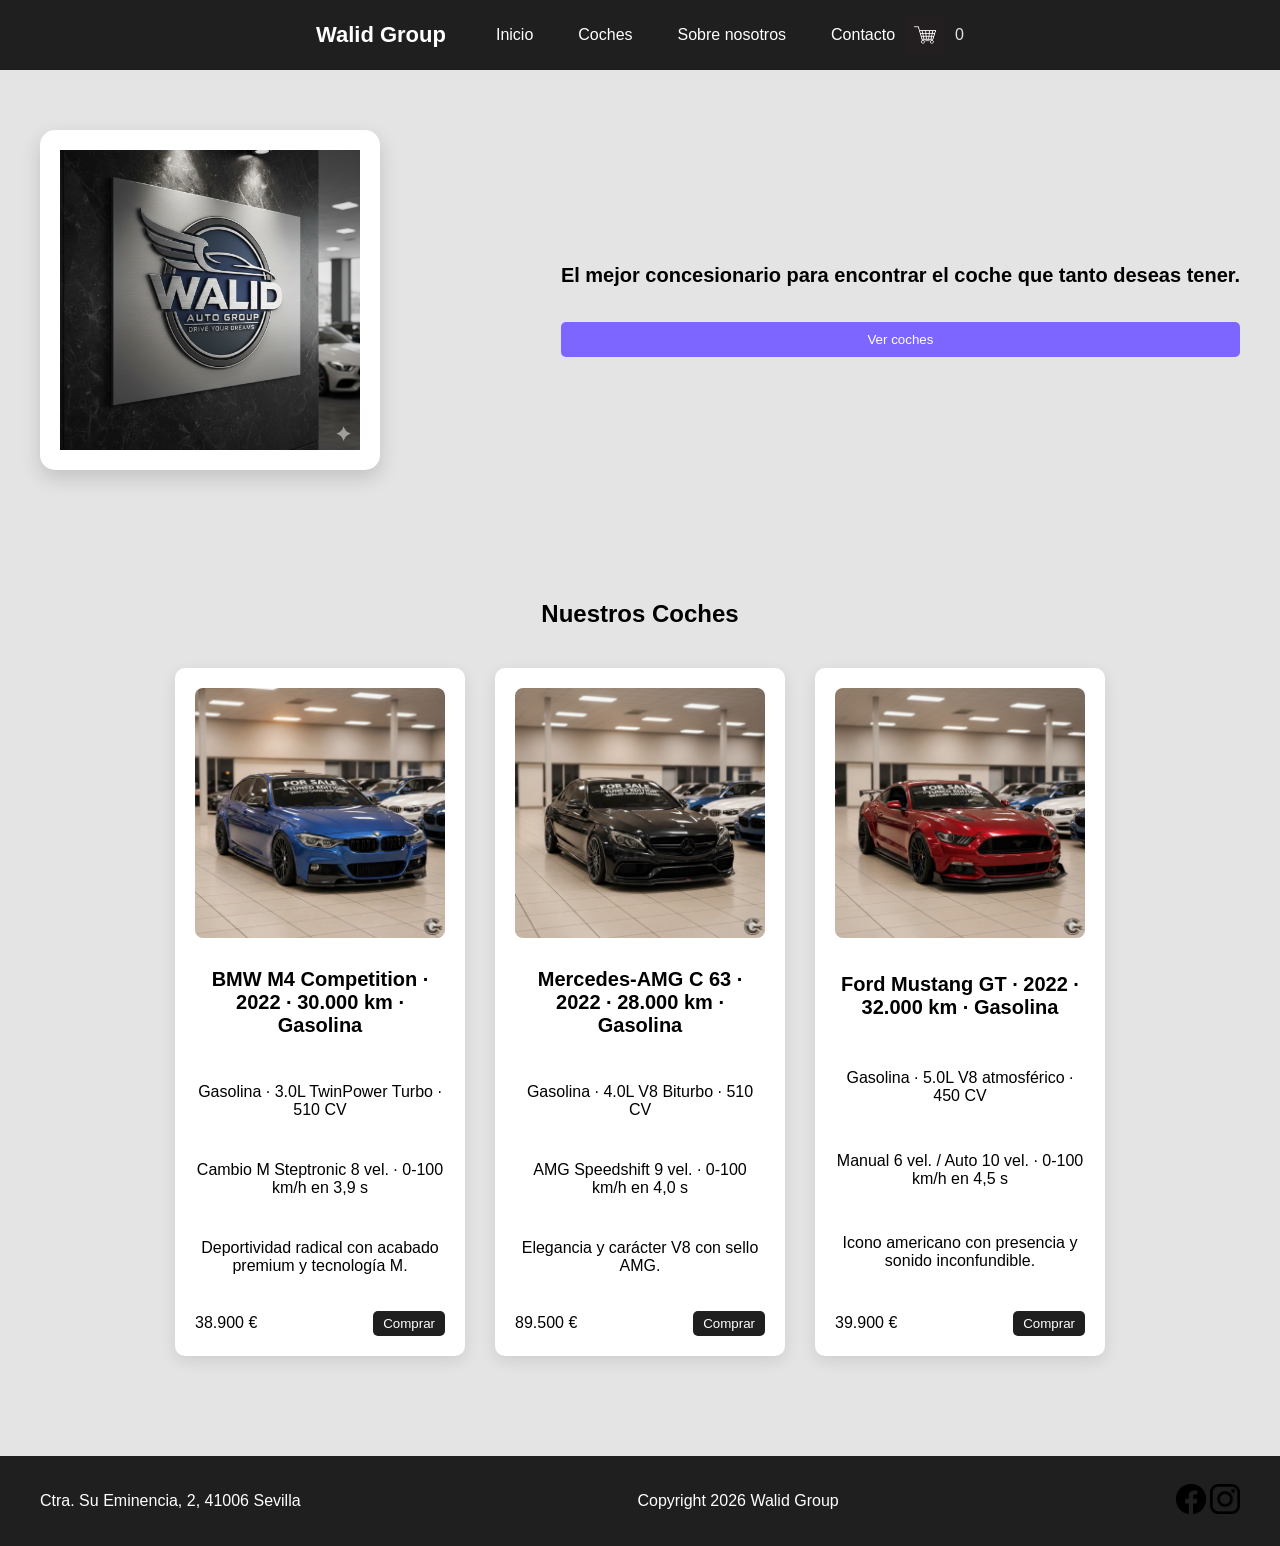
<file: index.html>
<!DOCTYPE html>
<html lang="es">

<head>
    <meta charset="UTF-8">
    <title>Walid Group</title>
    <meta name="viewport" content="width=device-width, initial-scale=1.0">
    <link rel="stylesheet" href="css/estilos.css">
</head>

<body>

    <!--HEADER-->
    <header class="header">
        <div class="izquierda">
            <div class="titulo">
                <span class="titulo-conce">Walid Group</span>
                
            </div>
            <nav class="menu">
                <a href="#">Inicio</a>
                <a href="#">Coches</a>
                <a href="#">Sobre nosotros</a>
                <a href="#">Contacto</a>
            </nav>
        </div>

        <div class="carrito">
            <img src="img/carrito2.avif" alt="Coches">
            <span>0</span>
        </div>
    </header>

    <!-- LOGO DE CONCESIONARIO -->
    <section class="hero">
        <div class="hero-logo">
            <img src="img/logo.jpg" alt="Concesionario Walid Group">
        </div>

        <div class="hero-compra">
            <p>El mejor concesionario para encontrar el coche que tanto deseas tener.</p>
            <button>Ver coches</button>
        </div>
    </section>

    <!--PRODUCTOS-->
    <section class="productos">
        <h2>Nuestros Coches</h2>
        <div class="cajas">

            <article class="producto">
                <img src="img/bmwm3.jpg" alt="Coche 1">
                <h3>BMW M4 Competition · 2022 · 30.000 km · Gasolina</h3>
                <p>Gasolina · 3.0L TwinPower Turbo · 510 CV</p>
                <p>Cambio M Steptronic 8 vel. · 0-100 km/h en 3,9 s</p>
                <p>Deportividad radical con acabado premium y tecnología M.</p>
                <div class="producto-pie">
                    <span>38.900 €</span>
                    <button>Comprar</button>
                </div>
            </article>

            <article class="producto">
                <img src="img/c63.jpg" alt="Coche 2">
                <h3>Mercedes-AMG C 63 · 2022 · 28.000 km · Gasolina</h3>
                <p>Gasolina · 4.0L V8 Biturbo · 510 CV</p>
                <p>AMG Speedshift 9 vel. · 0-100 km/h en 4,0 s</p>
                <p>Elegancia y carácter V8 con sello AMG.</p>
                <div class="producto-pie">
                    <span>89.500 €</span>
                    <button>Comprar</button>
                </div>
            </article>

            <article class="producto">
                <img src="img/mustang.jpg" alt="Coche 3">
                <h3>Ford Mustang GT · 2022 · 32.000 km · Gasolina</h3>
                <p>Gasolina · 5.0L V8 atmosférico · 450 CV</p>
                <p>Manual 6 vel. / Auto 10 vel. · 0-100 km/h en 4,5 s</p>
                <p>Icono americano con presencia y sonido inconfundible.</p>
                <div class="producto-pie">
                    <span>39.900 €</span>
                    <button>Comprar</button>
                </div>
            </article>

        </div>
    </section>

    <!-- FOOTER-->
    <footer class="footer">
        <div class="direccion">
            <p>Ctra. Su Eminencia, 2, 41006 Sevilla</p>
        </div>

        <div class="copyright">
            <p>Copyright 2026 Walid Group</p>
        </div>

        <div class="redes">
        <img src="img/facebook.png" alt="Facebook"> 
        <img src="img/insta.png" alt="Instagram">
        </div>
    </footer>

</body>
</html>
</file>
<file: css/estilos.css>
body{
    margin:0;
    font-family:Arial, Helvetica, sans-serif;
    background-color:#e4e4e4;
}

.header{
    background-color:#1f1f1f;
    color:#e4e4e4;
    display:flex;
    justify-content:center;
    align-items:center;
    padding:15px 50px;
}

.izquierda{
    display:flex;
    align-items:center;
    gap:40px;
}

.titulo{
    font-size:22px;
    font-weight:bold;
}

.titulo-conce{
    color:#ffffff;
}

.menu{
    display:flex;
    gap:25px;
}

.menu a{
    text-decoration:none;
    color:white;
    padding:5px 10px;
    border-radius:5px;
    transition:0.3s;
}

.menu a:hover{
    background-color:#8d80ff;
}

.carrito{
    display:flex;
    align-items:center;
    gap:10px;
}

.carrito img{
    width:40px;
}

.hero{
    background-color:#e4e4e4;
    display:flex;
    justify-content:space-between;
    align-items:center;
    padding:60px 40px;
}

.hero-logo{
    display:flex;
    justify-content:center;
    align-items:center;
}

.hero-logo img{
    width:300px;
    padding:20px;
    background-color:white;
    border-radius:15px;
    box-shadow:0 8px 20px rgba(0,0,0,0.15);
    transition:0.3s;
}
.hero-logo img:hover{
    transform:scale(1.05);
    box-shadow:0 12px 30px rgba(0,0,0,0.25);
}
.hero-compra{
    display:flex;
    flex-direction:column;
    gap:15px;
}

.hero-compra p{
    font-size:20px;
    font-weight:bold;
}

.hero-compra button{
    padding:10px 20px;
    border:none;
    background-color:#7d66ff;
    color:white;
    border-radius:5px;
    cursor:pointer;
    transition:0.3s;
}

.hero-compra button:hover{
    background-color:#7e80ff;
}

.productos{
    padding:50px 40px;
    text-align:center;
}

.productos h2{
    margin-bottom:40px;
}

.cajas{
    display:flex;
    justify-content:center;
    gap:30px;
    flex-wrap:wrap; 
}

.producto{
    background-color:white;
    padding:20px;
    border-radius:10px;
    width:250px;
    display:flex;
    flex-direction:column;
    justify-content:space-between;
    gap:10px;
    box-shadow:0 5px 15px rgba(0,0,0,0.1);
    transition:0.3s;
}
.producto:hover{
    transform:translateY(-8px);
    box-shadow:0 12px 25px rgba(0,0,0,0.2);
}

.producto img{
    width:100%;
    border-radius:8px;
}

.producto-pie{
    display:flex;
    justify-content:space-between;
    align-items:center;
    margin-top:10px;
}

.producto button{
    padding:5px 10px;
    border:none;
    background-color:#1f1f1f;
    color:white;
    border-radius:5px;
    cursor:pointer;
    transition:0.3s;
}

.producto button:hover{
    background-color:#a890ff;
}
.producto h3{
    font-size:20px; 
}
.footer{
    background-color:#1f1f1f;
    color:white;
    display:flex;
    justify-content:space-between;
    align-items:center;
    padding:20px 40px;
    margin-top:50px;
}
.redes img{
    width: 30px;   
    cursor: pointer;

}
</file>
